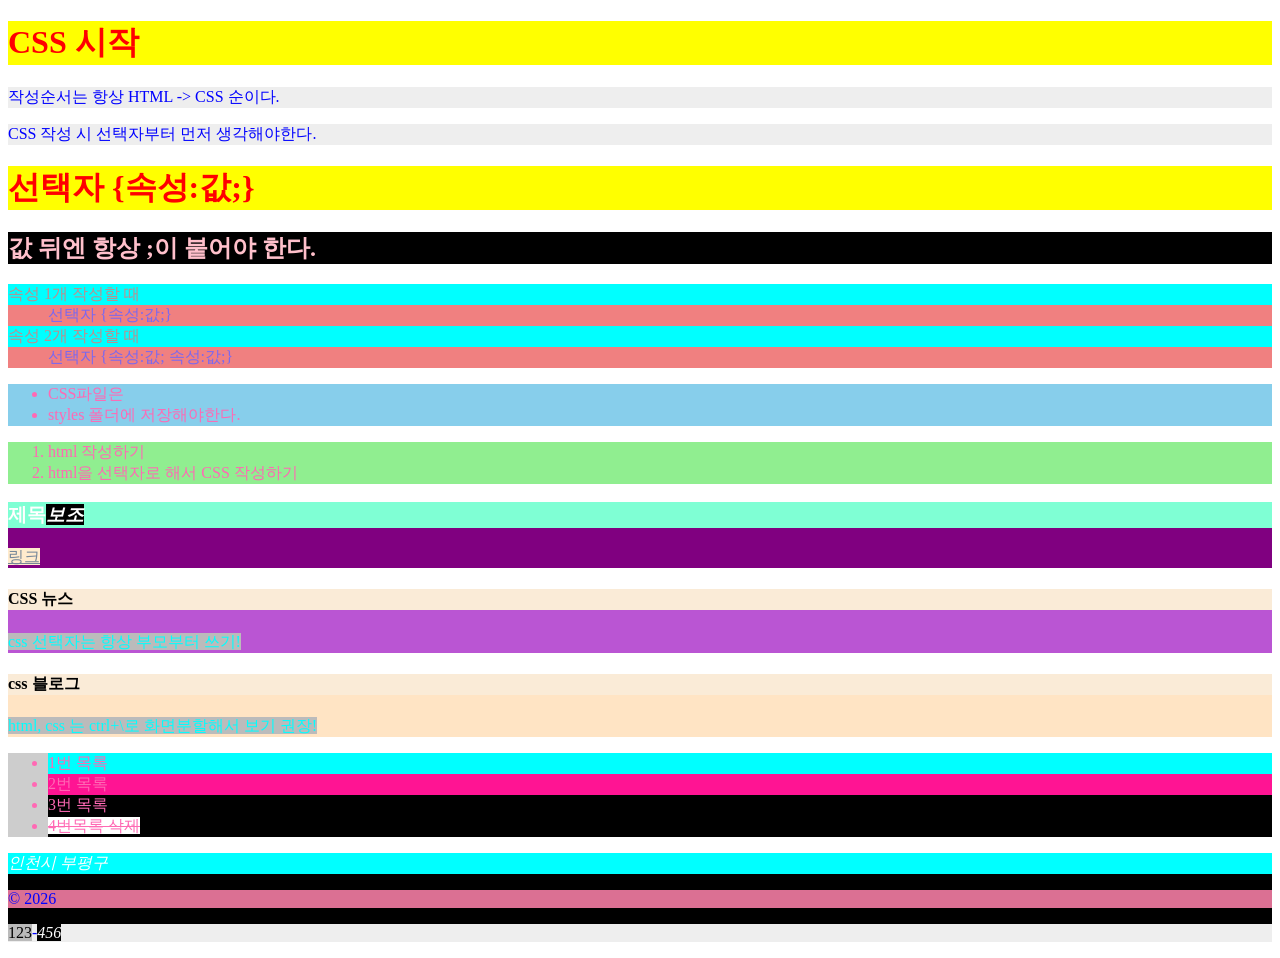
<file: first.html>
<!DOCTYPE html>
<html lang="ko">
<head>
    <meta charset="UTF-8">
    <meta name="viewport" content="width=device-width, initial-scale=1.0">
    <meta name="description" content="">
    <meta name="keywords" content="">
    <link rel="shortcut icon" href="favicon.ico" type="image/x-icon">
    <title>CSS 시작</title>
    <!-- CSS 작성위치 (head 안) -->
    <link rel="stylesheet" href="./styles/first.css">
</head>
<body>
    <h1>CSS 시작</h1>
    <p>작성순서는 항상 HTML -> CSS 순이다.</p>
    <p>CSS 작성 시 선택자부터 먼저 생각해야한다.</p>
    <h1>선택자 {속성:값;}</h1>
    <h2>값 뒤엔 항상 ;이 붙어야 한다.</h2>
    <dl class="g1">
        <dt>속성 1개 작성할 때</dt>
        <dd>선택자 {속성:값;}</dd>
        <dt>속성 2개 작성할 때</dt>
        <dd>선택자 {속성:값; 속성:값;}</dd>
    </dl>
    <ul class="list">
        <li>CSS파일은 </li>
        <li>styles 폴더에 저장해야한다.</li>
    </ul>
    <ol class="list">
        <li>html 작성하기</li>
        <li>html을 선택자로 해서 CSS 작성하기</li>
    </ol>
    <header>
        <h3>제목<em>보조</em></h3>
        <a href="#">링크</a>
    </header>
    <section class="news">
        <h4>CSS 뉴스</h4>
        <span>css 선택자는 항상 부모부터 쓰기!</span>
    </section>
    <section class="blog">
        <h4>css 블로그</h4>
        <span>html, css 는 ctrl+\로 화면분할해서 보기 권장!</span>
    </section>
    <ul class="study">
        <li class="first">1번 목록</li>
        <li class="second">2번 목록</li>
        <li>3번 목록</li>
        <li><del>4번목록 삭제</del></li>
    </ul>
    <footer>
        <address>인천시 부평구</address>
        <p class="copy">&copy; 2026</p>
        <p><span>123</span>-<em>456</em></p>
    </footer>
</body>
</html>
</file>
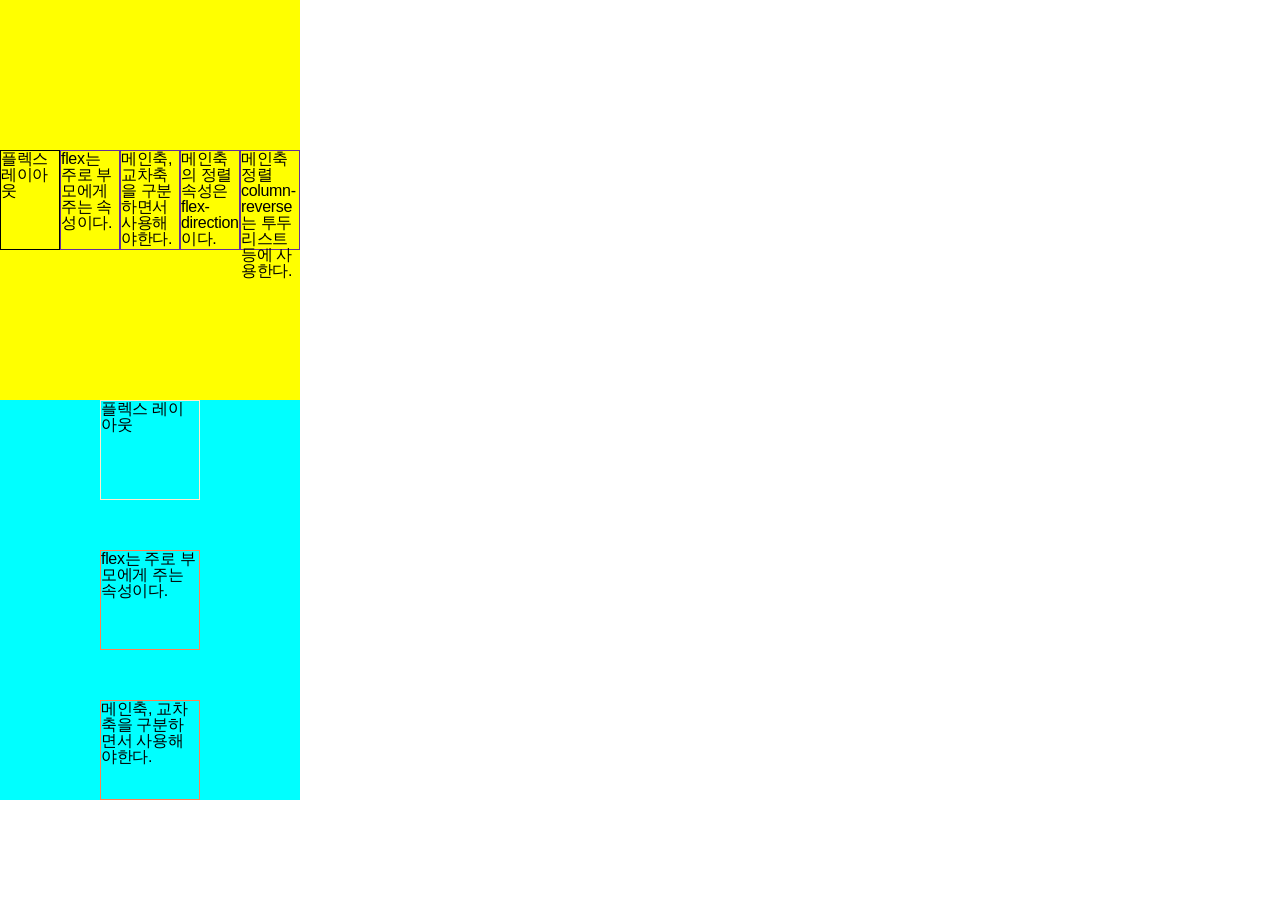
<file: layout_flex.html>
<!DOCTYPE html>
<html lang="ko">
<head>
    <meta charset="UTF-8">
    <meta name="viewport" content="width=device-width, initial-scale=1.0">
    <meta name="keywords" content="">
    <meta name="description" content="">
    <title>레이아웃-플렉스</title>
    <!-- 웹글꼴 -->
    <!-- 파비콤 -> 리셋 -> 디자인 -->
    <link rel="shortcut icon" href="favicon.ico" type="image/x-icon">
    <link rel="stylesheet" href="./styles/reset.css">
    <link rel="stylesheet" href="./styles/layout_flex.css">
</head>
<body>
    <!-- box (공통 cls) box1 (개별 cls) -->
    <div class="box box1">
        <h1>플렉스 레이아웃</h1>
        <p>flex는 주로 부모에게 주는 속성이다.</p>
        <p>메인축, 교차축을 구분하면서 사용해야한다.</p>
        <p>메인축의 정렬속성은 flex-direction이다.</p>
        <p>메인축 정렬 column-reverse는 투두리스트등에 사용한다.</p>
    </div>
    <div class="box box2">
        <h1>플렉스 레이아웃</h1>
        <p>flex는 주로 부모에게 주는 속성이다.</p>
        <p>메인축, 교차축을 구분하면서 사용해야한다.</p>
    </div>
</body>
</html>
</file>
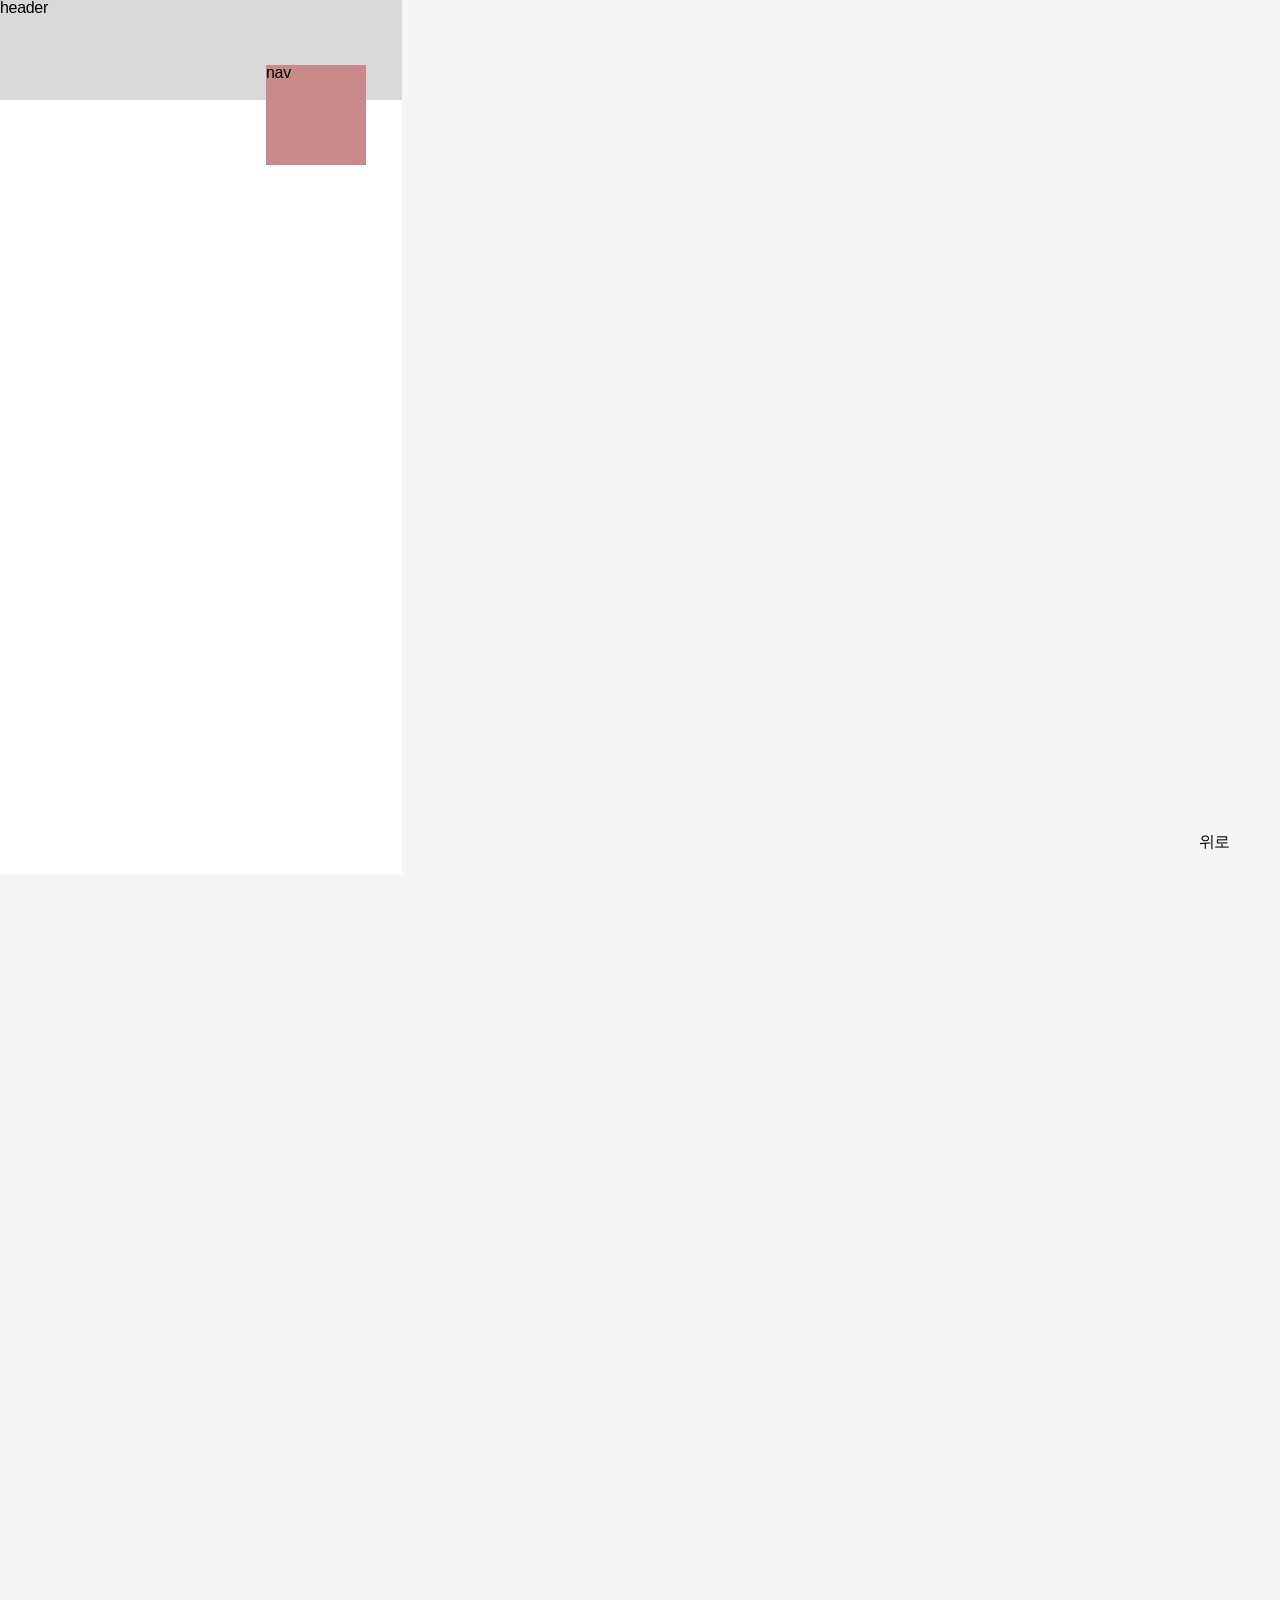
<file: layout_position.html>
<!DOCTYPE html>
<html lang="ko">
<head>
    <meta charset="UTF-8">
    <meta name="viewport" content="width=device-width, initial-scale=1.0">
    <meta name="keywords" content="">
    <meta name="description" content="">
    <title>css 레이아웃 position 속성</title>
    <link rel="shortcut icon" href="favicon.ico" type="image/x-icon">
    <link rel="stylesheet" href="./styles/reset.css">
    <link rel="stylesheet" href="./styles/layout_position.css">
</head>
<body>
    
</body><div id="wrap" class="box1">
    <header>header</header>
    <nav>nav</nav>
</div>
<a href="#" id="top">위로</a>
</html>
</file>
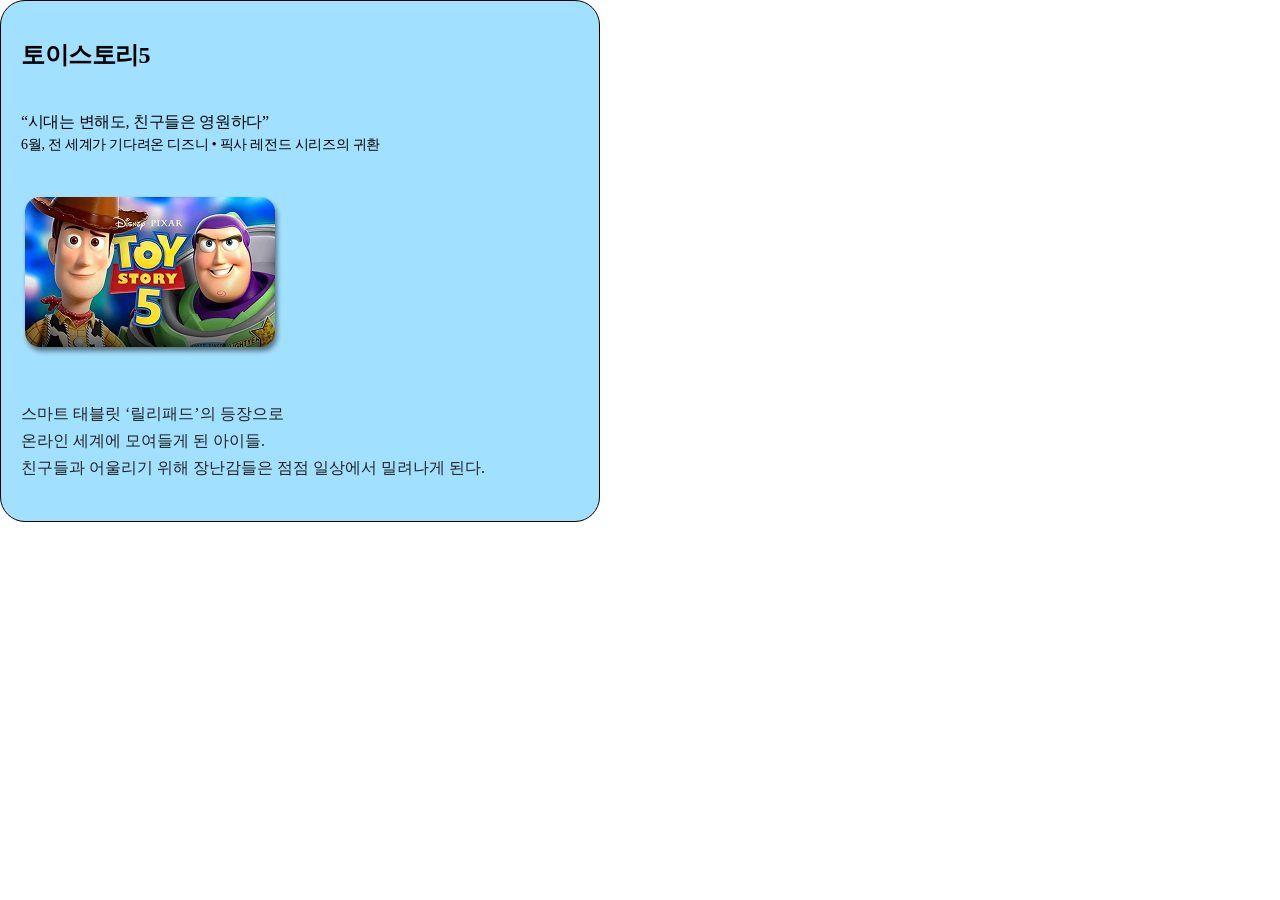
<file: properties01.html>
<!DOCTYPE html>
<html lang="ko">
<head>
    <meta charset="UTF-8">
    <meta name="viewport" content="width=device-width, initial-scale=1.0">
    <meta name="keywords" content="">
    <meta name="description" content="">
    <!-- 웹 글꼴 (디자인한 페이지 글꼴이 설치 글꼴일때 작성해야 하는 위치) -->
    <!-- <link href="https://fonts.googleapis.com/css2?family=Noto+Sans+KR:wght@100..900&display=swap" rel="stylesheet"> -->
    <!-- 파비콘 -->
    <link rel="shortcut icon" href="favicon.ico" type="image/x-icon">
    <title>css 속성</title>
    <!-- 디자인 -->
    <link rel="stylesheet" href="./styles/reset.css">
    <link rel="stylesheet" href="./styles/properties01.css">
</head>
<body>
    <div class="movie">
        <h1>토이스토리5</h1>
        <div class="contents_g">
            <p class="slogan">“시대는 변해도, 친구들은 영원하다”</p>
            <p class="story">6월, 전 세계가 기다려온 디즈니 • 픽사 레전드 시리즈의 귀환</p>
        </div>
        <p class="poster"><img src="./images/poster.png" alt="토이스토리5"></p>
        <p class="story2">스마트 태블릿 ‘릴리패드’의 등장으로<br>온라인 세계에 모여들게 된 아이들.<br>친구들과 어울리기 위해 장난감들은 점점 일상에서 밀려나게 된다.</p>
    </div>
</body>
</html>
</file>
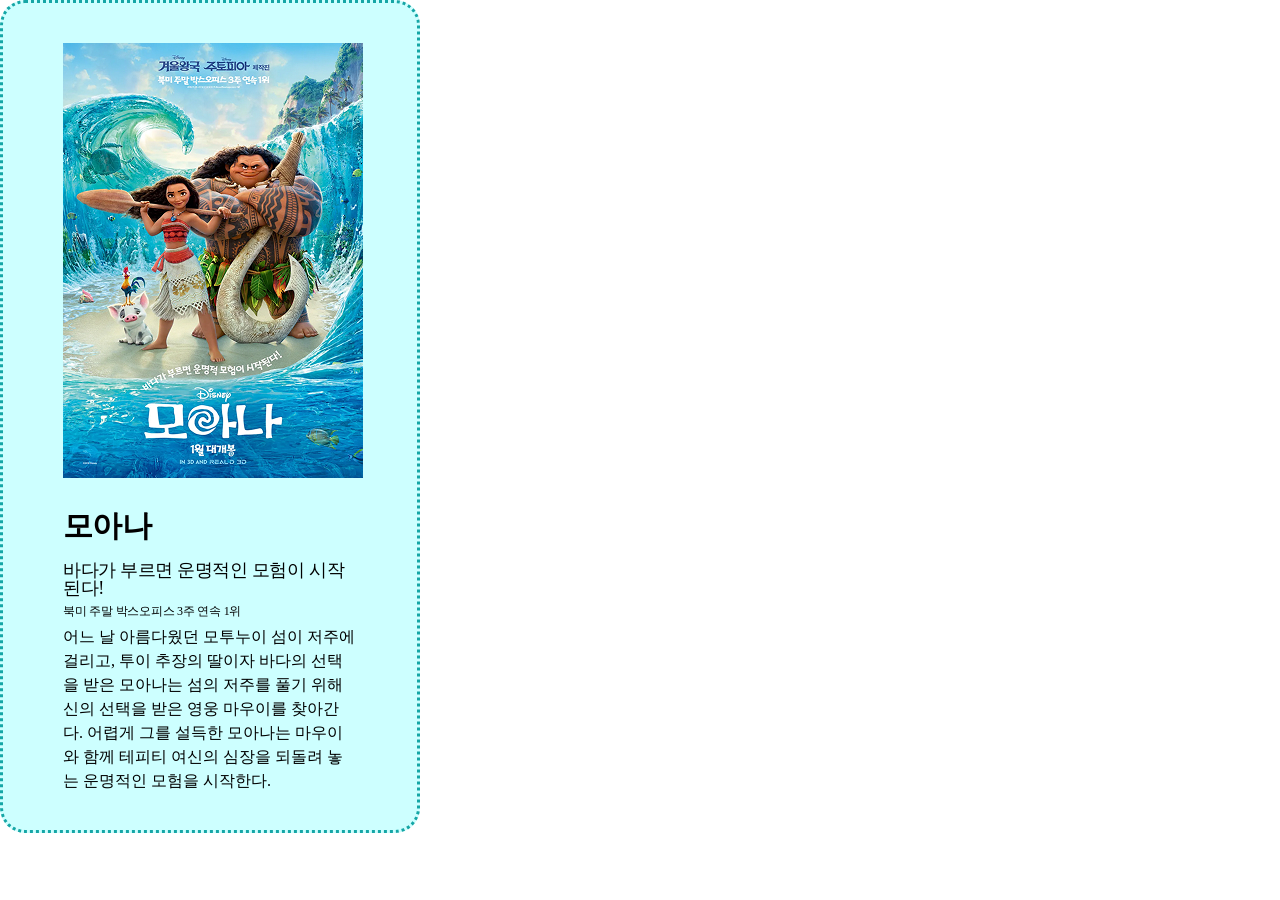
<file: properties02.html>
<!DOCTYPE html>
<html lang="ko">
<head>
    <meta charset="UTF-8">
    <meta name="viewport" content="width=device-width, initial-scale=1.0">
    <meta name="keywords" content="">
    <meta name="description" content="">
    <title>css 속성-2</title>
    <!-- 웹글꼴 -->
    <!-- 파비콘 > 리셋 > 디자인 -->
    <link rel="shortcut icon" href="favicon.ico" type="image/x-icon">
    <link rel="stylesheet" href="./styles/reset.css">
    <link rel="stylesheet" href="./styles/properties02.css">
</head>
<body>
    <div class="movie">
        <p><img src="./images/moana.poster.jpg" alt="모아나"></p>
        <div class="contents_title">
        <h1>모아나</h1>
        <div class="contents_g">
            <p class="sub_title">바다가 부르면 운명적인 모험이 시작된다!</p>
            <p class="rank">북미 주말 박스오피스 3주 연속 1위</p>
            <p class="contents"> 어느 날 아름다웠던 모투누이 섬이 저주에 걸리고, 투이 추장의 딸이자 바다의 선택을 받은 모아나는 섬의 저주를 풀기 위해 신의 선택을 받은 영웅 마우이를 찾아간다. 어렵게 그를 설득한 모아나는 마우이와 함께 테피티 여신의 심장을 되돌려 놓는 운명적인 모험을 시작한다.</p>
        </div>
    </div>
    </div>
</body>
</html>
</file>
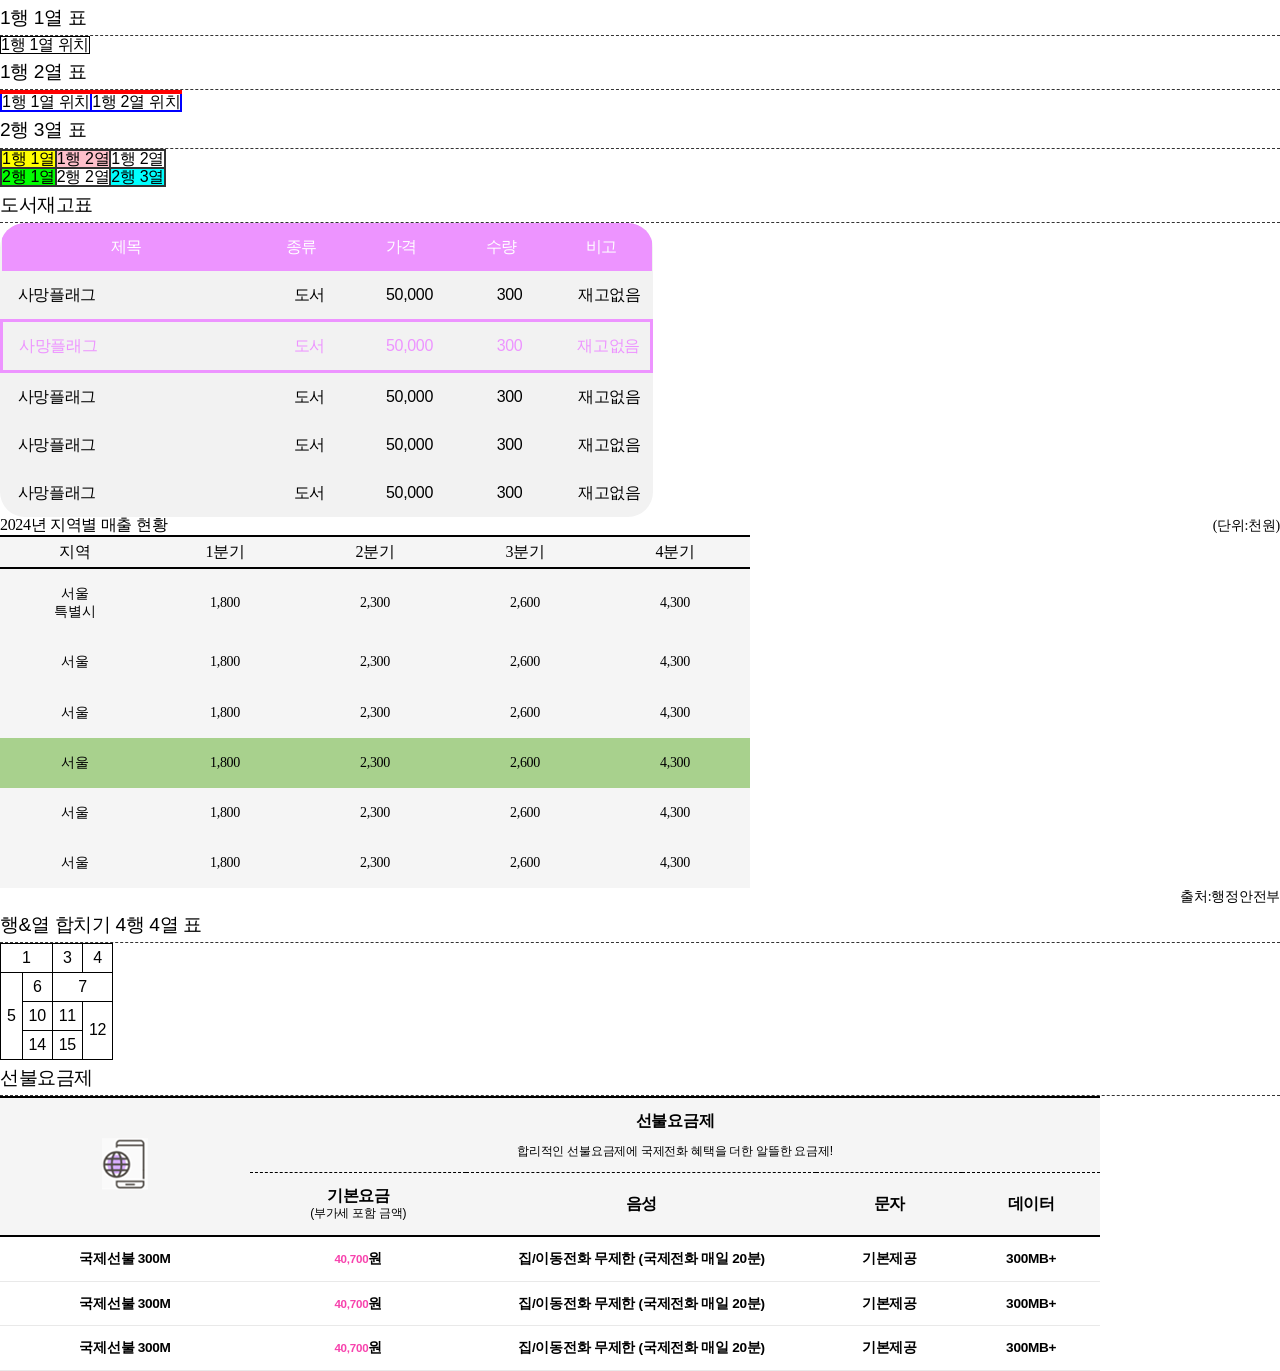
<file: table01.html>
<!DOCTYPE html>
<html lang="ko">
<head>
    <meta charset="UTF-8">
    <meta name="viewport" content="width=`, initial-scale=1.0">
    <meta name="keywords" content="">
    <meta name="description" content="">
    <title>표 디자인</title>
    <link rel="shortcut icon" href="favicon.ico" type="image/x-icon">
    <link rel="stylesheet" href="./styles/reset.css">
    <link rel="stylesheet" href="./styles/table01.css">
</head>
<body>
    <h1>1행 1열 표</h1>
    <table id="t1">
        <tr>
            <td>1행 1열 위치</td>
        </tr>
    </table>
    <h1>1행 2열 표</h1>
    <table id="t2">
        <tr>
            <td>1행 1열 위치</td>
            <td>1행 2열 위치</td>
        </tr>
    </table>
    <h1>2행 3열 표</h1>
    <table id="t3">
        <tr><!-- tr은  td 묶기위한 부모틀로만 사용, 내용 작성 (x) -->
            <th>1행 1열</td>
            <td>1행 2열</td>
            <td>1행 2열</td>
        </tr>
        <tr>
            <td>2행 1열</td>
            <td>2행 2열</td>
            <td>2행 3열</td>
        </tr>
    </table>
    <h1>도서재고표</h1>
    <table id="book_stock">
        <tr>
            <th>제목</th>
            <th>종류</th>
            <th>가격</th>
            <th>수량</th>
            <th>비고</th>
        </tr>
        <tr>
            <td>사망플래그</td>
            <td>도서</td>
            <td>50,000</td>
            <td>300</td>
            <td>재고없음</td>
        </tr>
        <tr>
            <td>사망플래그</td>
            <td>도서</td>
            <td>50,000</td>
            <td>300</td>
            <td>재고없음</td>
        </tr>
        <tr>
            <td>사망플래그</td>
            <td>도서</td>
            <td>50,000</td>
            <td>300</td>
            <td>재고없음</td>
        </tr>
        <tr>
            <td>사망플래그</td>
            <td>도서</td>
            <td>50,000</td>
            <td>300</td>
            <td>재고없음</td>
        </tr>
        <tr>
            <td>사망플래그</td>
            <td>도서</td>
            <td>50,000</td>
            <td>300</td>
            <td>재고없음</td>
        </tr>
    </table>
    <!-- 지역별 매출 현황 -->
    <section class="area_wrap>">
        <div class="sale_title">
            <h2>2024년 지역별 매출 현황</h2>
            <P>(단위:천원)</P>
        </div>
        <table id="sale_status">
            <tr>
                <th>지역</th>
                <th>1분기</th>
                <th>2분기</th>
                <th>3분기</th>
                <th>4분기</th>
            </tr>
            <tr>
                <td>서울<br>특별시</td>
                <td>1,800</td>
                <td>2,300</td>
                <td>2,600</td>
                <td>4,300</td>
            </tr>
            <tr>
                <td>서울</td>
                <td>1,800</td>
                <td>2,300</td>
                <td>2,600</td>
                <td>4,300</td>
            </tr>
            <tr>
                <td>서울</td>
                <td>1,800</td>
                <td>2,300</td>
                <td>2,600</td>
                <td>4,300</td>
            </tr>
            <tr>
                <td>서울</td>
                <td>1,800</td>
                <td>2,300</td>
                <td>2,600</td>
                <td>4,300</td>
            </tr>
            <tr>
                <td>서울</td>
                <td>1,800</td>
                <td>2,300</td>
                <td>2,600</td>
                <td>4,300</td>
            </tr>
            <tr>
                <td>서울</td>
                <td>1,800</td>
                <td>2,300</td>
                <td>2,600</td>
                <td>4,300</td>
            </tr>
        </table>
        <p class="src">출처:행정안전부</p>
    </section>
    <h1>행&열 합치기 4행 4열 표</h1>
    <table id="t4">
        <tr>
            <!-- 합쳐지는 시작탸그에 속성을 작성하기 -->
            <th colspan="2">1</th>
            <!-- 시작태그를 제외한 나머지 태그는 삭제or주석  -->
            <!-- <th>2</th> -->
            <th>3</th>
            <th>4</th>
        </tr>
        <tr>
            <td rowspan="3">5</td>
            <td>6</td>
            <td colspan="2">7</td>
            <!-- <td>8</td> -->
        </tr>
        <tr>
            <!-- <td>9</td> -->
            <td>10</td>
            <td>11</td>
            <td rowspan="2">12</td>
        </tr>
        <tr>
            <!-- <td>13</td> -->
            <td>14</td>
            <td>15</td>
            <!-- <td>16</td> -->
        </tr>
    </table>
    <!-- 선불요금제 -->
    <h1>선불요금제</h1>
    <table id="pay">
        <tr>
            <th rowspan="2"><img src="./images/phone.png" alt=""></th>
            <th colspan="4"><h2>선불요금제</h2><br><p>합리적인 선불요금제에 국제전화 혜택을 더한 알뜰한 요금제!</p></th>
            <!-- <th>1</th> -->
            <!-- <th>1</th> -->
            <!-- <th>1</th> -->
        </tr>
        <tr>
            <!-- <th></th> -->
            <th>기본요금<br><span>(부가세 포함 금액)</span></th>
            <th>음성</th>
            <th>문자</th>
            <th>데이터</th>
        </tr>
        <tr>
            <td>국제선불 300M</td>
            <td><em>40,700</em>원</td>
            <td>집/이동전화 무제한 (국제전화 매일 20분)</td>
            <td>기본제공</td>
            <td>300MB+</td>
        </tr>
        <tr>
            <td>국제선불 300M</td>
            <td><em>40,700</em>원</td>
            <td>집/이동전화 무제한 (국제전화 매일 20분)</td>
            <td>기본제공</td>
            <td>300MB+</td>
        </tr>
        <tr>
            <td>국제선불 300M</td>
            <td><em>40,700</em>원</td>
            <td>집/이동전화 무제한 (국제전화 매일 20분)</td>
            <td>기본제공</td>
            <td>300MB+</td>
        </tr>
    </table>
</body>
</html>
</file>
<file: styles/first.css>
/* 선택자 {속성:값; 속성:값;} */
h1 {color:red; background-color: yellow;}
p {color:blue; background-color: #eee;}
/* 선택자는 html에 작성된 모든태그를 기준으로 한다. */
h2 {color:pink; background-color: #000;}
dl {background-color:lightcoral ; color:mediumslateblue}
dt {background-color:aqua ; color:rosybrown}
ul {background-color: skyblue;}
li {color:hotpink;}
/* CSS 는 부모한테 특정 속성 적용 시 속성에 따라 자식 또는 자손까지 전달되기도 한다. (상속개념) */
ol {background-color: lightgreen;}
/* 태그 순서 생각하며 똑같은 선택자 또 쓰지 않기! */
header {background-color: purple;}
h3 {background-color: aquamarine; color:#fff;}
em {background-color: #000;}
a {background-color:blanchedalmond ; color:lightslategray}
/* 상속된 color가 a에 적용되지 않는 이유? */
/* 실제론 적용됐으나 a태그에 기본적으로 내장된 파랑색이 상속된 값을 덮어서 보이지 않는다. */
/* 태그의 인라인, 블록 유형에 따라 적용 결과가 다를 수 있다. */
/* 블록 태그 h3은 배경색이 1행 전체에 적용되고 em은 인라인이라서 em 이 가진 글자만큼만 적용된다. */
/* a태그는 블록, 안라인 모두 가능하나 css상으론 처음 a 태그가 발표됐을때의 초기 모습 (인라인)을 가자고 있다. (나중에 블록형태로 css도 변경가능) */
section {background-color: mediumorchid; color:#fff;}
h4 {background-color: antiquewhite; color:#000}
span {background-color: #bbb; color:aqua;}
/* 태그가 2개 이상 반복될때 구분하는 클래스선택자 */
.blog {background-color: bisque;}
.study {background-color:#cdcdcd ;}
.study > .first {background-color: aqua;}
.study > .second {background-color: deeppink;}
/* 디자인하는 선택자에 부모가 있으면 선택자에 부모까지 포함해서 작성해야한다. */
.study > li {background-color: #000;}
/* li {} 잘못된 경우 (부모가 있는데 안적음) */
.study > li > del {background-color: #fff ;}
footer {background-color: black; color:white;}
address {background-color:aqua ;}
footer > .copy {background-color: palevioletred;}
footer > p > span {color:#000;}
footer > p > em {color:white;}
</file>
<file: styles/layout_flex.css>
/* 26/06/29 */
.box {
    width:300px; height: 400px;
}
.box > h1 {}
.box > p {}
.box > * {
    border-width:1px;
    border-style:solid;
    width:100px; height:100px;
} /* 클래스(.) 박스의 모든(*) 자식들(>) */
.box1 {
    background-color: yellow;
    /* 자식 (item)을 정렬하고 싶을 떄 부모(container)에게 명령 */
    display:flex;
    /* flex만 넣었을때 기본값 : 메인축 (수평), 줄바꿈 불가 */
    /* 1. 메인축 방향 속성 */
    /* flex-direction:row 아이템의 메인축을 수평으로 방향맞추기 */
    /* flex-direction:row-reverse; */
    /* 2. 줄바꿈 속성 (기본값 :nowrap)*/
    /* nowrap인 경우 px로 고정값 설정한 대상이 자동으로 가변형 (%)가 될수있다. */
    /* flex-wrap:wrap; */
    /* 3. 메인축 방향 속성+줄바꿈속성 묶음속성 */
    flex-flow:row nowrap;
    /* 4. 메인축 (수평, 수직)에 남은 공간에 맞춘 정렬속성 */
    justify-content:space-around;
    /* 5. 교차축 (수평, 수직)에 남은 공간에 맞춘 2줄 이상 정렬 속성 */
    /* align-content:space-around; */
    /* 6. 교차축 (수평, 수직)에 남은 공간에 맞춘 1줄 이상 정렬 속성 */
    align-items:center;
    /* align-content 와 align-items은 flex의 줄바꿈 속성에 따라 둘 중 1개만 작성한다. nowrap일땐 align-items, wrap인떈 align-content */
}
.box2 {
    background-color: aqua;
    display:flex;
    flex-flow:column nowrap;
    justify-content:space-between;
    align-items:center;
}
.box1 > h1 {border-color:black;}
.box1 > p {border-color:rebeccapurple;}
.box2 > h1 {border-color:blanchedalmond;}
.box2 > p {border-color:coral;}
</file>
<file: styles/layout_position.css>
/* position 26.06.30 */
body {background-color:#f5f5f5; height:2000px;}
#wrap {/* nav가 움직이는 기준 부모대상 */
    position:relative; /* 기준설정값 */
    background-color:#fff; 
    width:402px; height:874px;
    display:flex; /* 피그마의 오토레이아웃 전환개념 */
    flex-flow:column nowrap; /* 흐름과 줄바꿈정보 */
}
#wrap > header {
    background-color: #d9d9d9;
    height:100px; /* 고정값 */
    width:100%; /* 부모의 100% 키우기 (block의 기본값) */
}
#wrap > nav {/* 부모 기준으로 움직이고 싶은 실제 대상 */
    position:absolute;
    top:65px; right:36px;
    background-color: #CA8A8A;
    width:100px; height:100px;
}
#top{
    position:fixed; /* 페이지 스크롤 관계없이 고정(body 기준) */
    right:50px; bottom:50px;
}
</file>
<file: styles/properties01.css>
/* project01-26/06/25 */
.movie {
    width:600px;
    height:max-content;/* hug 내용에 맞춤 */
    background-color: #A2E0FF;
    border: 1px solid #000;
    padding: 40px 0 40px 20px ;
    border-radius: 25px;
}
.movie > h1 {
    font-family: 'Noto Sans KR', '맑은 고딕' ;
    font-weight: 700;
    font-size:1.5em ;
    letter-spacing:-0.02em;
    line-height:1.2;
    margin-bottom:40px;
}
.movie > .contents_g {
    margin: 0 0 15px 0;
}
.movie > .contents_g > .slogan {
    font-family: 'Noto Sans KR', '맑은 고딕' ;
    font-weight: 500;
    letter-spacing:-0.02em;
    line-height:1.5;
}
.movie > .contents_g > .story {
    font-family: 'Noto Sans KR', '맑은 고딕' ;
    font-weight: 300;
    font-size:0.875em ;
    letter-spacing:-0.02em;
    line-height:1.5;
    margin: 0 0 40px 0 ;
}
.movie > .poster {
    margin:0 0 40px 0;
}
.movie > .poster > img {}
.movie > .story2 {
    font-family: 'Noto Sans KR', '맑은 고딕' ;
    font-weight: 400;
    font-size:1em ;
    line-height:1.7 ;
    letter-spacing: 0;
    color:#222;
}
</file>
<file: styles/properties02.css>
.movie {
    width: 420px ;
    height:833px ;
    background-color: #CDFFFF;
    border: 3px dotted #15A6A6;
    border-radius: 25px;
    padding: 40px 60px 40px 60px ;
}
.movie > p {
    margin:0 0 30px 0;
}
.movie > p > img {}
.movie > .contents_title {}
.movie > .contents_title > h1{
    font-family: 'pretendard', '맑은 고딕';
    font-size: 1.875em;
    font-weight: 700;
    margin:0 0 20px 0 ;
}
.movie > .contents_title > .contents_g {}
.movie > .contents_title > .contents_g > .sub_title{
    font-family: 'pretendard', '맑은 고딕';
    font-size: 1.125em;
    font-weight: 500;
    margin:0 0 8px 0 ;
}
.movie > .contents_title > .contents_g > .rank{
    font-family: 'pretendard', '맑은 고딕';
    font-size: 0.75em;
    font-weight: 300;
    margin:0 0 8px 0 ;
}
.movie > .contents_title > .contents_g > .contents {
    font-family: 'pretendard', '맑은 고딕';
    font-size: 1em;
    font-weight: 400;
    letter-spacing: 0;
    line-height: 1.5;
}
</file>
<file: styles/table01.css>
/* 26.07.02*/
/* 공통 */
h1 {
    font-size:1.2em;
    border-bottom: 1px dashed #333;
    padding-bottom:8px;
    padding-top:8px;
}
/* table { */
    /* margin: 8px 10px 20px; */
    /* padding :10px; */
/* } */
/* table td {padding:10px;} */
/* 개별 */
#t1{
    border: 1px solid #000;
}
#t2 {   
    border-top: 4px solid #f00;
}
#t2 tr td {border:2px solid #00F;}
/* 아이디 t2 요소 안 tr 요소 안 td를 선택 */
/*  자식 선택자 (>)는 특정부모 안 자식,자손요소가 2개이상 중복될떄 자식만 선택하기 위해서만 사용한다. */
#t3  {border-bottom:2px solid #000;}
#t3 * {border:2px solid #333;}
#t3 tr:nth-child(1) th {background-color: yellow;}
#t3 tr:nth-child(1) td:nth-child(2) {background-color: pink;}
#t3 tr:nth-child(2) td:nth-child(1) {background-color: lime;}
#t3 tr:nth-child(2) td:nth-child(3) {background-color: aqua;}
/* td 내용 열== p 내용 단락 */


/* 도서재고표 */
#book_stock {background-color:#f2f2f2; border-radius: 25px; overflow: hidden;}
#book_stock tr {}
#book_stock tr:nth-child(1) { background-color: #ED94FF;}
#book_stock tr:nth-child(3) {border: 3px solid #ED94FF;  }
#book_stock tr:nth-child(3) td {color:#ED94FF; }
#book_stock tr th {width:100px; color:#fff;}
#book_stock tr th:nth-child(1) {width:250px; }
#book_stock tr td {
    text-align:center;
    padding-left:16px;  
}
/* 아래 선택자 해석: 각행 (tr)의 첫번째(nth) td 선택 */
#book_stock tr td:nth-child(1){ text-align:left;}
/* tr의 자식은 td, th만 올 수 있다. 만약 열 태그에 다른 a등의 태그를 쓸 경우  tr* 라고 쓰면a 태그 까지 잡히므로 tr>* 로 써서 자식인 td. th만 잡는 용도로 사용할 수 있다. */
#book_stock tr > * {padding:16px 0 16px 0 ;}

/* 매출현황표 */
.area_wrap {
    width:750px;
}
.sale_title {
    display:flex;
    flex-flow: row nowrap;
    justify-content: space-between;
}
.sale_title h2 {
    font-family:'Noto Sans KR', '맑은 고딕';
    font-weight:500;
    letter-spacing: -0.02em;
}
.sale_title p {
    font-family:'Noto Sans KR', '맑은 고딕';
    font-weight:400;
    letter-spacing: -0.02em;
    font-size:0.875em;
    line-height:130%;
}
 #sale_status {background-color: #F5F5F5;/*  margin-bottom: 20px; */}
#sale_status tr {}
#sale_status tr:nth-child(5) {background-color: #A8D18D;}
#sale_status tr:nth-child(1) {
    border: 2px solid #000;
    border-left:0; border-right:0;
}
#sale_status tr th {
    width: 150px; height:32px;
    font-family:'Noto Sans KR', '맑은 고딕';
    font-weight:500;
    letter-spacing: -0.02em;
}
#sale_status tr td {
    text-align:center;
    padding:16px;
    font-family:'Noto Sans KR', '맑은 고딕';
    font-weight:400;
    letter-spacing: -0.02em;
    font-size:0.875em;
    line-height:130%;
}
.src {
    font-family:'Noto Sans KR', '맑은 고딕';
    font-weight:400;
    letter-spacing: -0.02em;
    font-size:0.875em;
    line-height:130%;
    text-align:right;
}
/* 행&열 합치기 연습용 */
#t4 * {
    padding :6px;
    text-align:center;
    border:1px solid #000

}

/* 선불요금제 */
#pay {width:1100px; background-color: #f5f5f5;  }
#pay tr {}
#pay tr:nth-child(1){
    border-top:2px solid #000;
    border-bottom: 1px dashed #000;
}
#pay tr:nth-child(2){
    border-bottom:2px solid #000;
}
#pay tr:nth-child(3){
    border-bottom:1px solid #e9e9e9;
}
#pay tr:nth-child(4){
    border-bottom:1px solid #e9e9e9;
}
#pay tr:nth-child(5){
    border-bottom:1px solid #e9e9e9;
}
#pay tr th {font-weight: 700;}
#pay tr > * { padding:15px;}
#pay tr th img {}
#pay tr th h2 {
    font-weight: 700;
}
#pay tr th p {
    font-size: 0.75em;
    font-weight: 300;
}
#pay th > span {
    font-size: 0.75em;
    font-weight: 300;
}
#pay td {
    text-align: center;
    font-weight:600;
    font-size: 0.85em;
    background-color: #fff;

}
#pay tr td:nth-child(1) {width:250px; } 
#pay tr td:nth-child(3) {width:350px; } 
#pay td > em {
    color:#F743AD;
    font-weight:700;
    font-size: 0.85em;
}
</file>
